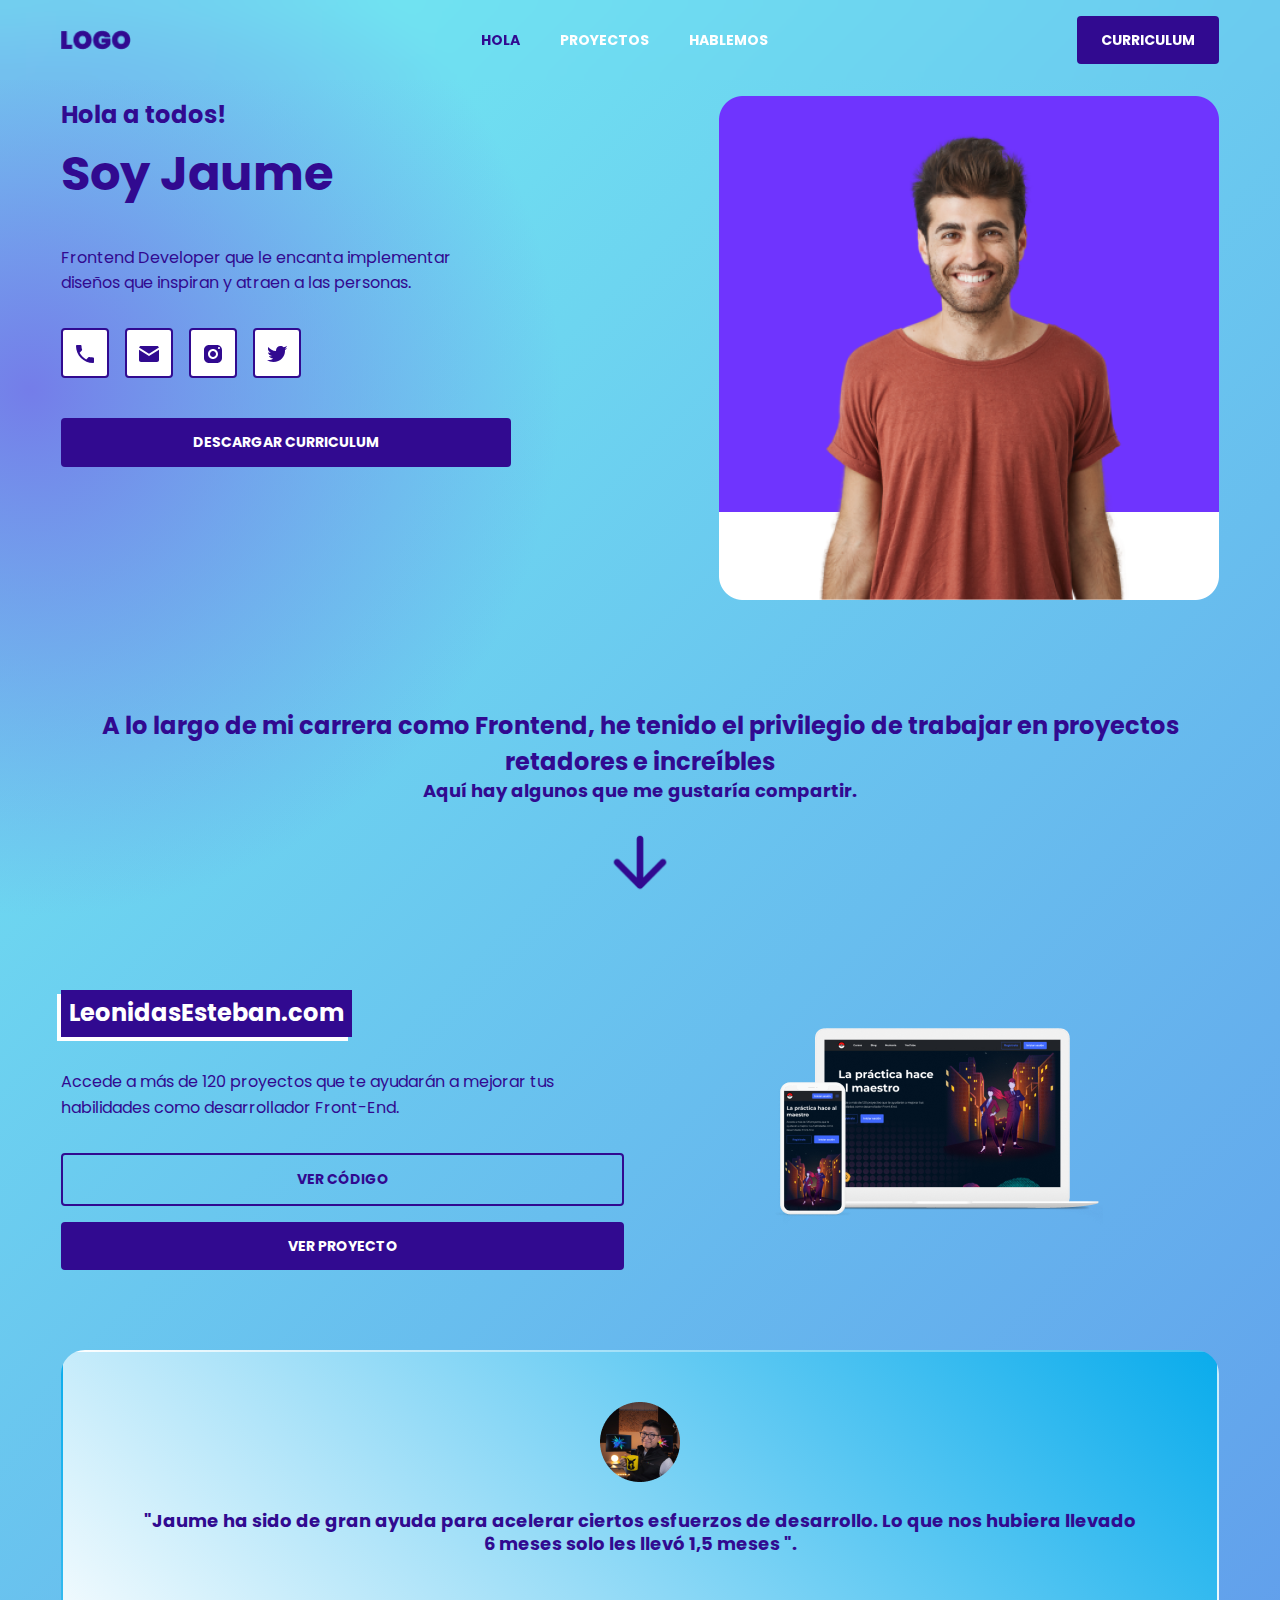
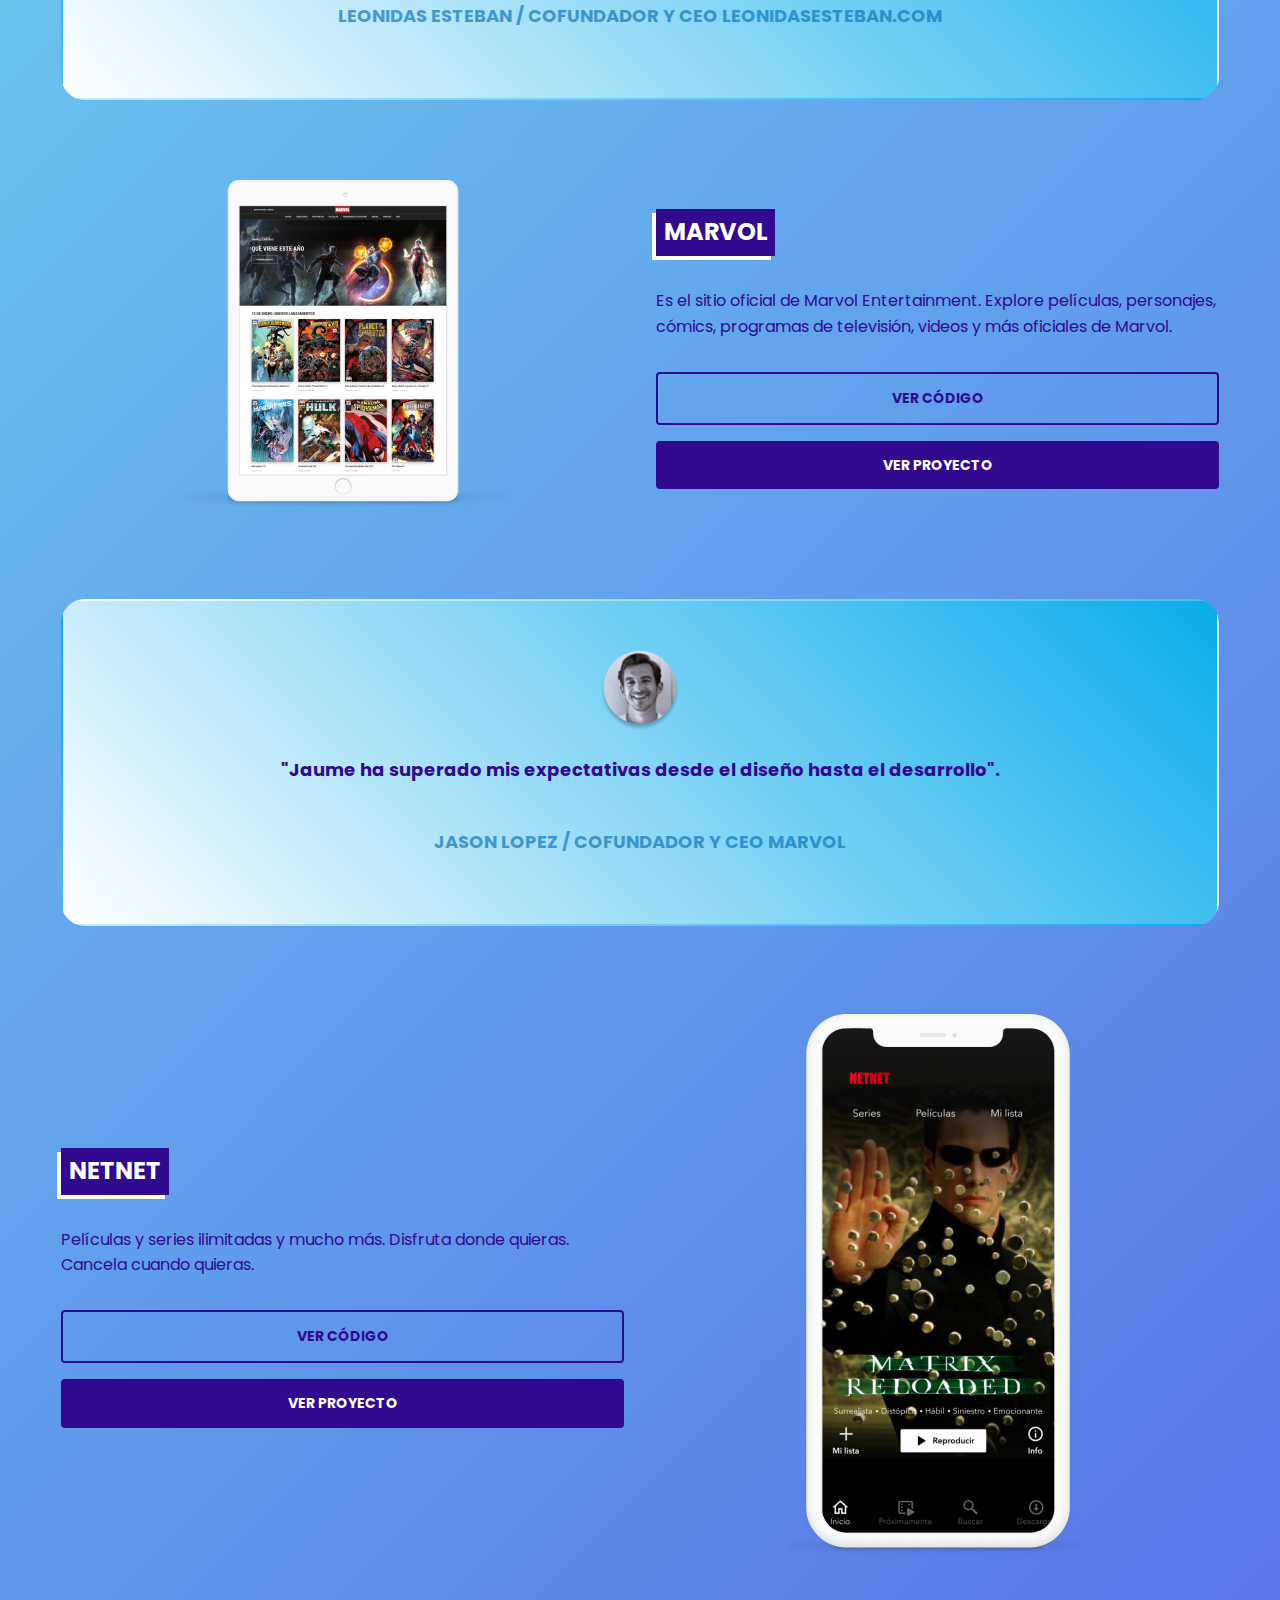
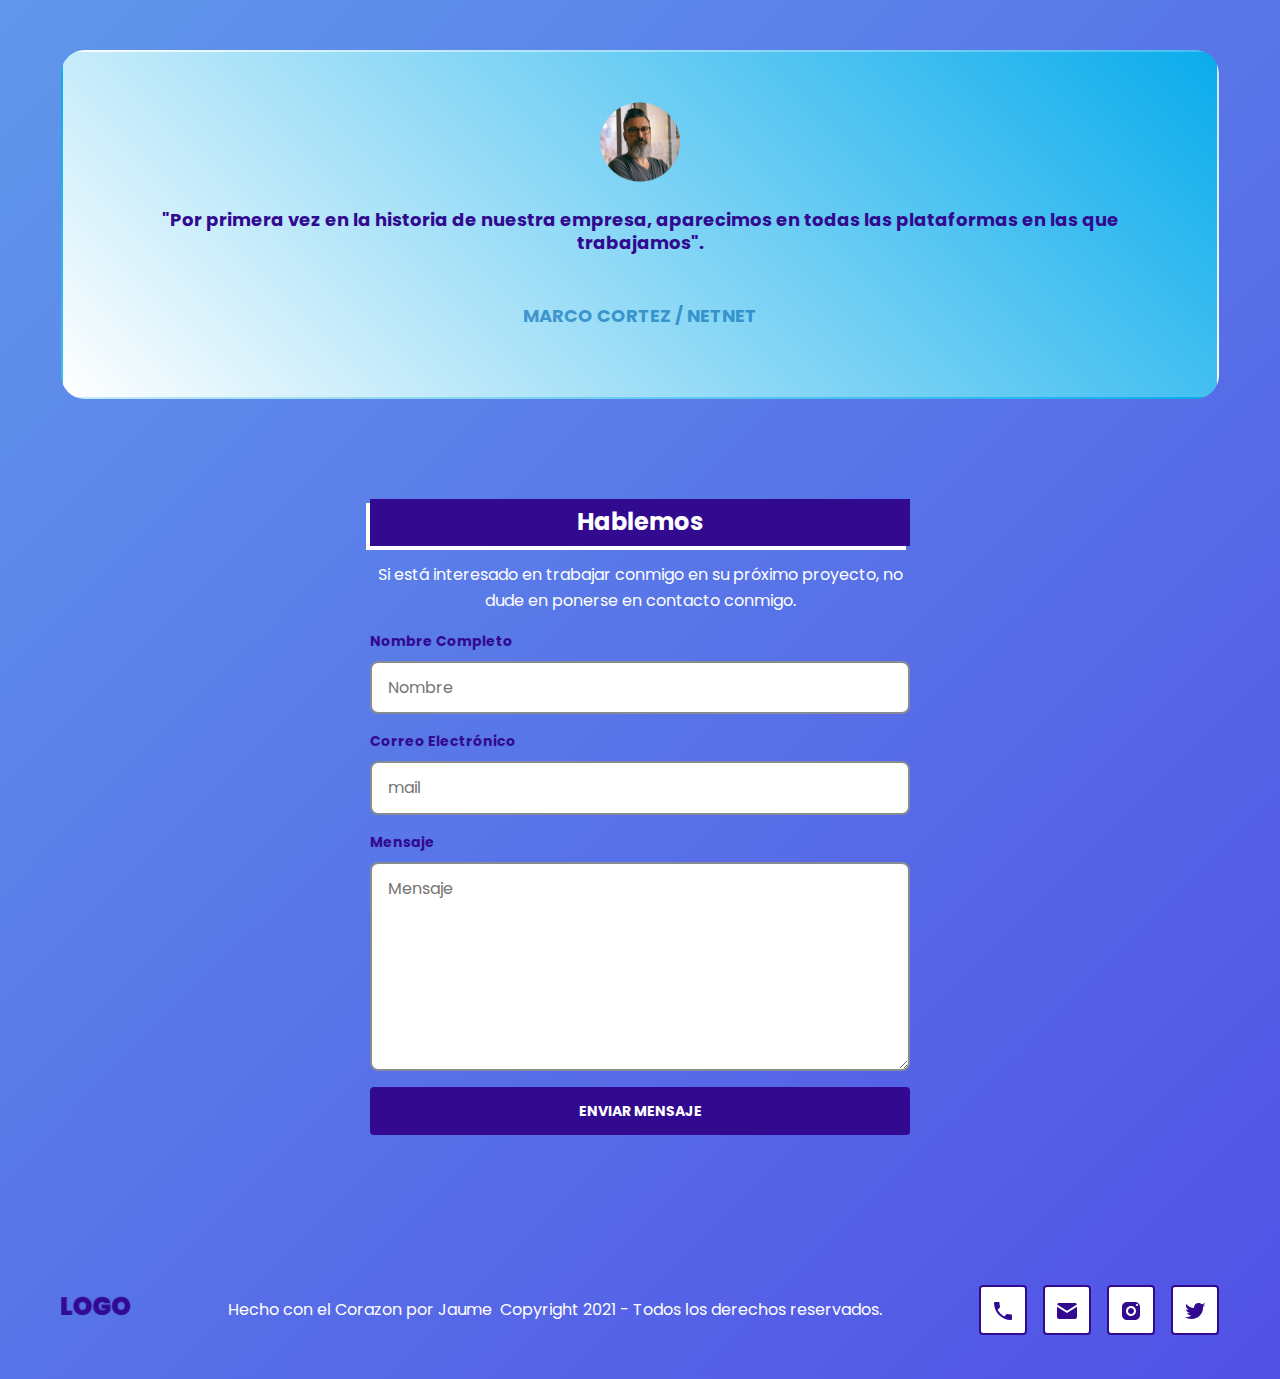
<file: index.html>
<!DOCTYPE html>
<html lang="en">
<head>
    <meta charset="UTF-8">
    <meta http-equiv="X-UA-Compatible" content="IE=edge">
    <meta name="viewport" content="width=device-width, initial-scale=1.0">
    <title>Document</title>
    <link href="https://fonts.googleapis.com/css2?family=Poppins:wght@400;700&display=swap" rel="stylesheet">
    <link rel="stylesheet" href="./css/index.css">
</head>
<body>
    <header class="header" >
        <div class="wrapper" >
            <div class="header-content">
                <img src="./images/logo.png" width=70 height="20" alt="Logotipo bonito"> 
                <nav class="menu" aria-label="main-navigation">
                    <ul>
                       <li>
                           <a href="#main" class="is-active">Hola</a>
                       </li>
                       <li>
                           <a href="#project">Proyectos</a>
                       </li>
                       <li>
                           <a href="#contact">Hablemos</a>
                       </li>
                       
                    </ul>
                </nav>    
                <button class="button">Curriculum</button>
            </div>
        </div>
    </header>
   <div class="wrapper" id="main">
      <section aria-label="main" class="hero" >
           <div class="hero-image" >
               <img src="./images/jaume.png" width="338" height="330" alt="">
           </div>
           <div class="hero-description">
               <h1>
                   <span>Hola a todos!</span>
                   <span>Soy Jaume</span>
               </h1>
               <p>
                   Frontend Developer que le encanta implementar diseños que inspiran y atraen a las personas.
               </p>
               <div class="social">
                   <a class="button-icon" href="tel:0981716933"><img src="./icons/icon-phone.svg" alt=""></a>
                   <a class="button-icon" href="tel:0981716933"><img src="./icons/icon-important_mail.svg" alt=""></a>
                   <a class="button-icon" href="tel:0981716933"><img src="./icons/icon-instagram.svg" alt=""></a>
                   <a class="button-icon" href="tel:0981716933"><img src="./icons/icon-twitter_squared.svg" alt=""></a> 
               </div>
               <a href="https://www.linkedin.com" class="button">Descargar Curriculum</a>
           </div>
       </section>
      <section class="mention">
          <div class="mention-desc">
              <h2>
                  <span>A lo largo de mi carrera como Frontend, he tenido el privilegio de trabajar en proyectos retadores e increíbles</span>
                  <span>Aquí hay algunos que me gustaría compartir.</span>
              </h2>
          </div>
          <div class="mention-image">
              <img src="./images/arrow-down.png" width="80" height="80" alt="">
          </div>
                  
      </section>
      <div class="project" id="project">
          <div class="project-image1">
              <img src="./images/leonidas.png" alt="">
          </div>
          <div class="project-description">
             <a class="title" target="_blank" href="https://leonidasesteban.com">LeonidasEsteban.com</a>
             <p>Accede a más de 120 proyectos que te ayudarán a mejorar 
                tus habilidades como desarrollador Front-End.</p> 
             <a target="_blank" href="https://github.com" class="button is-secondary">Ver Código</a>   
             <a target="_blank" href="https://leonidasesteban.com" class="button">Ver Proyecto</a> 
          </div>
      </div>
      <div class="mention-testimonio">
        <div class="mention-testimonio-desc">
          <div class="mention-testimonio-image">
              <img src="./images/user.png" width="80" height="80" alt="">
          </div>
          <h2>
              <span>"Jaume ha sido de gran ayuda para acelerar ciertos esfuerzos de desarrollo. Lo que nos hubiera llevado 6 meses solo les llevó 1,5 meses ".</span>
              <span>LEONIDAS ESTEBAN / COFUNDADOR Y CEO LEONIDASESTEBAN.COM</span>
          </h2>
      </div>
  </div>
      <div class="project">
        <div class="project-image2">
            <img src="./images/marvol.png" alt="">
        </div>
        <div class="project-description">
           <a class="title" target="_blank" href="https://leonidasesteban.com">MARVOL</a>
           <p>Es el sitio oficial de Marvol Entertainment. Explore películas, personajes, cómics, programas de televisión, videos y más oficiales de Marvol.</p> 
           <a target="_blank" href="https://github.com" class="button is-secondary">Ver Código</a>   
           <a target="_blank" href="https://leonidasesteban.com" class="button">Ver Proyecto</a> 
        </div>
    </div>
    <div class="mention-testimonio">
        <div class="mention-testimonio-desc">
            <div class="mention-testimonio-image">
                <img src="./images/user2.png" width="80" height="80" alt="">
            </div>
            <h2>
                <span>"Jaume ha superado mis expectativas desde el diseño hasta el desarrollo".</span>
                <span>JASON LOPEZ / COFUNDADOR Y CEO MARVOL</span>
            </h2>
        </div>
    </div>
    <div class="project">
        <div class="project-image3">
            <img src="./images/netnet.png" alt="">
        </div>
        <div class="project-description">
           <a class="title" target="_blank" href="https://leonidasesteban.com">NETNET</a>
           <p>Películas y series ilimitadas y mucho más.
            Disfruta donde quieras. Cancela cuando quieras.</p> 
        
            <a target="_blank" href="https://github.com" class="button is-secondary">Ver Código</a>   
           <a target="_blank" href="https://leonidasesteban.com" class="button">Ver Proyecto</a>          
        
        </div>
    </div> 
    <div class="mention-testimonio">
        <div class="mention-testimonio-desc">
          <div class="mention-testimonio-image">
              <img src="./images/user3.png" width="80" height="80" alt="">
          </div>
          <h2>
              <span>"Por primera vez en la historia de nuestra empresa, aparecimos en todas las plataformas en las que trabajamos".</span>
              <span>MARCO CORTEZ / NETNET</span>
          </h2>
      </div>
    </div> 
    <form id="form" class="form" action="" >
        <div  class="form-content">
            <h2 class="title">Hablemos</h2>
            <p>Si está interesado en trabajar conmigo en su próximo proyecto, no dude en ponerse en contacto conmigo.</p>
            <label for="name">
                Nombre Completo
                <input required name="name" id="name" type="text" placeholder="Nombre">
            </label>
            <label for="mail">
                Correo Electrónico
                <input required name="mail" id="mail" type="email" placeholder="mail">
            </label>
            <label for="message">
                Mensaje
                <textarea required name="message" placeholder="Mensaje" id="message" cols="30" rows="7"></textarea>
            </label>
            <button class="button" type="submit">Enviar Mensaje</button>
        </div>
    </form>
    <a  href="mailto:franco.gustavo01@gmail.com" id="sender">mail</a>
    <footer class="footer" id="contact">
       <div class="footer-content">
           <div class="footer-logo">
               <img src="./images/logo.png" width=70 height="20" alt="Logotipo bonito"> 
           </div>
        <div class="social">
            <a class="button-icon" href="tel:0981716933"><img src="./icons/icon-phone.svg" alt=""></a>
            <a class="button-icon" href="tel:0981716933"><img src="./icons/icon-important_mail.svg" alt=""></a>
            <a class="button-icon" href="tel:0981716933"><img src="./icons/icon-instagram.svg" alt=""></a>
            <a class="button-icon" href="tel:0981716933"><img src="./icons/icon-twitter_squared.svg" alt=""></a> 
        </div>   
        <div class="footer-copyright">
            <p>Hecho con el Corazon por Jaume </p>
            <p>Copyright 2021 - Todos los derechos reservados.</p>
        </div>
       </div>
    </footer>
</div>
<script src="./js/portafolio.js"></script>
</body>
</html>
</file>
<file: css/index.css>
@import "./button.css";
@import "./header.css";
@import "./button-icon.css";
@import "./hero.css";
@import "./wrapper.css";
@import "./menu.css";
@import "./mention.css";
@import "./project.css";
@import "./social.css";
@import "./footer.css";
@import "./form.css";
@import "./title.css";


:root{
    --fontBase:'Poppins', sans-serif;
    --headline1: bold 95px/153.71px var(--fontBase);
    --headline2: bold 59px/95.46px var(--fontBase);
    --headline3: bold 48px/77.76px var(--fontBase);
    --headline4: bold 34px/55.01px var(--fontBase);
    --headline5: bold 24px/38.83px var(--fontBase);
    --body1: 16px/25.89px var(--fontBase);
    --body2: 14px/22.65px var(--fontBase);
    --body3: 22px/22.65px var(--fontBase);
    --button: bold 14px/22.65px var(--fontBase);
    --button2: bold 18px/22.65px var(--fontBase);
    --caption: 12px/19.42px var(--fontBase);
    --gradient: radial-gradient(41.48% 11.48% at 2.38% 8.52%, #747DE9 0%, rgba(255, 255, 255, 0) 100%) /* warning: gradient uses a rotation that is not supported by CSS and may not behave as expected */, linear-gradient(135deg, #72EDF2 0%, #5151E5 100%);
    --purple:#310A90;
    --green:#42E2B8;
    --white: white;
}

body {
    background: var(--gradient);
    min-block-size: 100vh;
    font: var(--body1);
    color: var(--purple);
    margin: 0%;
}

#sender {
    opacity: 0;
}
</file>
